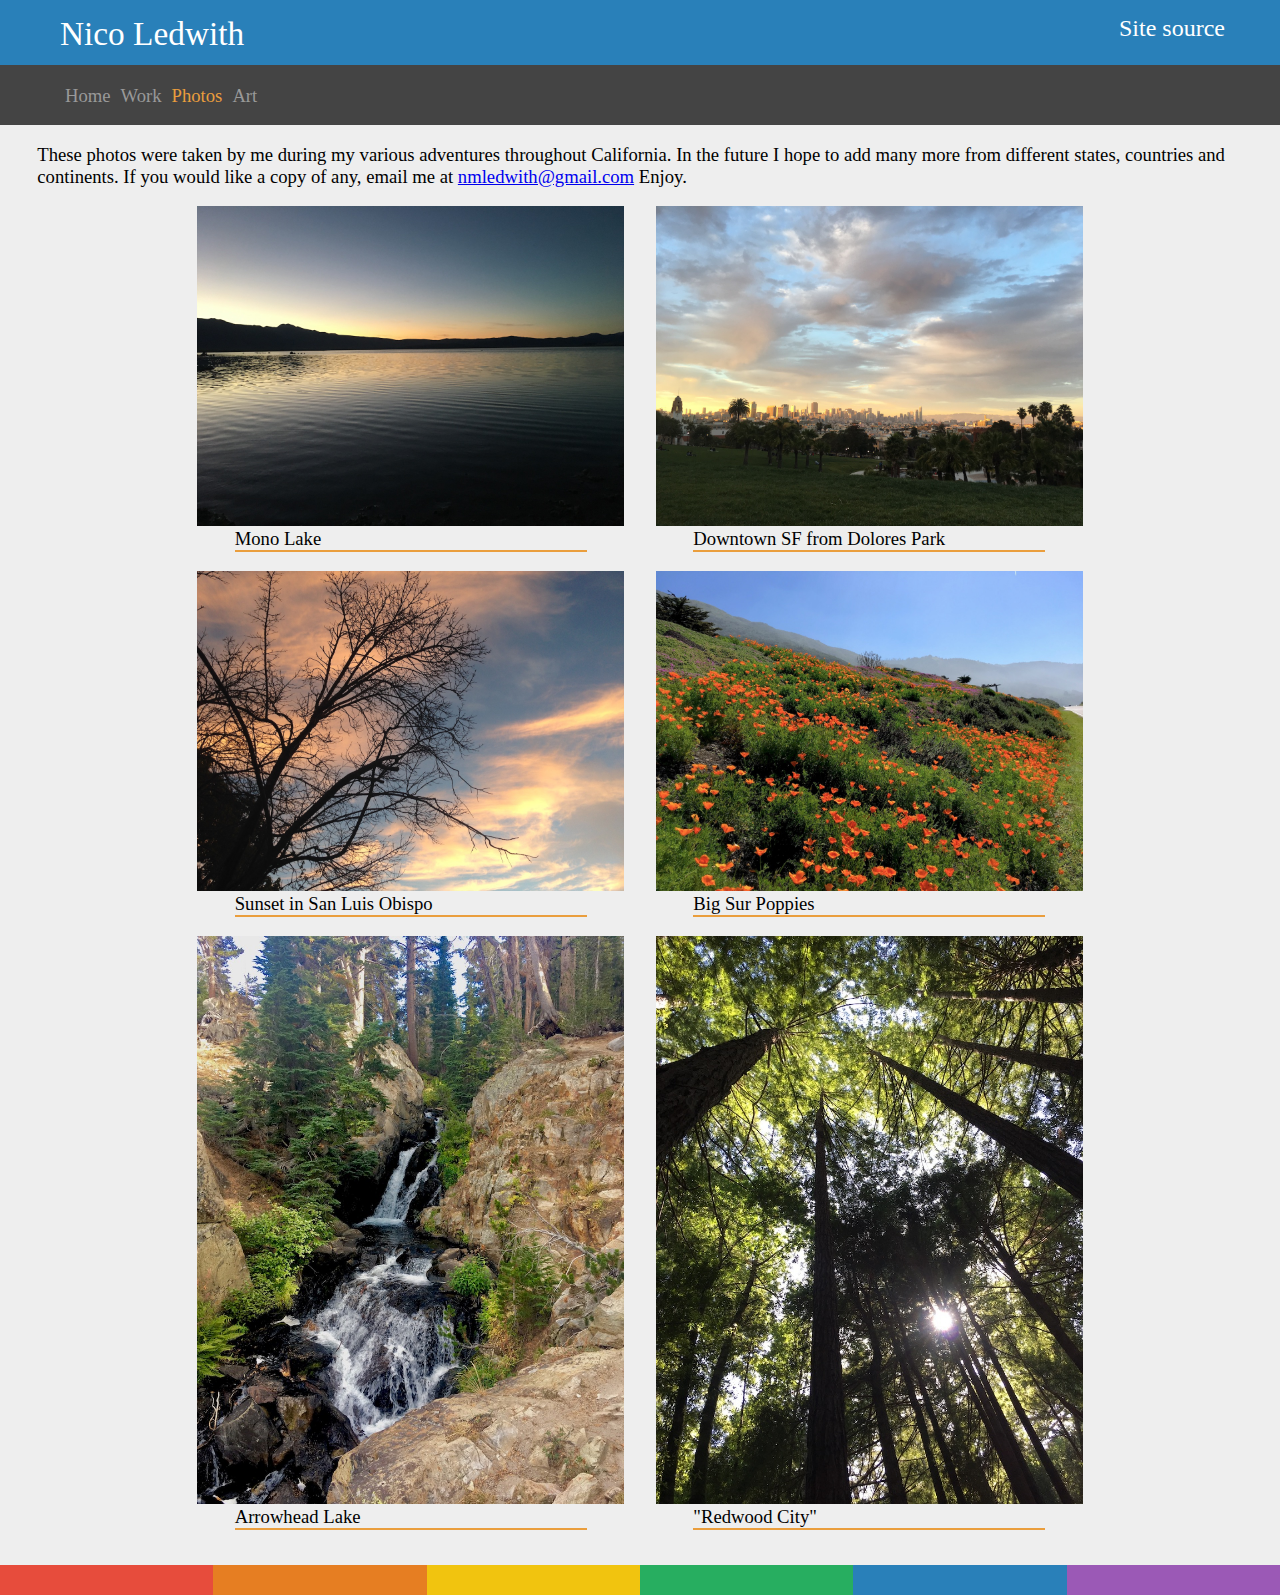
<file: photos.html>
<!DOCTYPE html>
<html lang="en">
<head>
  <meta charset="UTF-8">
  <meta name="viewport" content="width=device-width, initial-scale=1.0">
  <meta http-equiv="X-UA-Compatible" content="ie=edge">
  <link rel="stylesheet" href="index.css">
  <title>Nico Ledwith | Photos</title>
</head>
<body>
  <header>
    <section id="name">Nico Ledwith</section>
    <section id="hello"><a href="https://github.com/NicoLedwith/website">Site source</a></section>
  </header>

  <nav id="nav">
    <ul id="nav-list">
      <li><a href="index.html">Home</a></li>
      <li><a href="work.html">Work</a></li>
      <li class="selected"><a href="photos.html">Photos</a></li>
      <li><a href="art.html">Art</a></li>
    </ul>
  </nav>

  <div class="photos-container">
    <p>These photos were taken by me during my various adventures throughout California.
      In the future I hope to add many more from different states, countries and continents.
      If you would like a copy of any, email me at 
      <a href="mailto:nmledwith@gmail.com">nmledwith@gmail.com</a> 
      Enjoy.
    </p>
    <div class="grid">
      <div class="cell">
        <img src="images/comp/mono-lake.JPG" alt="" class="responsive-image">
        <p class="photo-caption">Mono Lake</p>
      </div>
      <div class="cell">
        <img src="images/comp/dolo.JPG" alt="" class="responsive-image">
        <p class="photo-caption">Downtown SF from Dolores Park</p>
      </div>
      <div class="cell">
        <img src="images/comp/slo sunset.JPG" alt="" class="responsive-image">
        <p class="photo-caption">Sunset in San Luis Obispo</p>
      </div>
      <div class="cell">
        <img src="images/comp/poppies.JPG" alt="" class="responsive-image">
        <p class="photo-caption">Big Sur Poppies</p>
      </div>
      <div class="cell">
        <img src="images/comp/arrowhead.JPG" alt="" class="responsive-image">
        <p class="photo-caption">Arrowhead Lake</p>
      </div>
      <div class="cell">
        <img src="images/comp/redwood city.JPG" alt="" class="responsive-image">
        <p class="photo-caption">"Redwood City"</p>
      </div>
    </div>
  </div>

  <footer>
    <table id="footer-table">
      <tr>
        <td id="red"></td>
        <td id="orange"></td>
        <td id="yellow"></td>
        <td id="green"></td>
        <td id="blue"></td>
        <td id="purple"></td>
      </tr>
    </table>
  </footer>
</body>
</html>
</file>
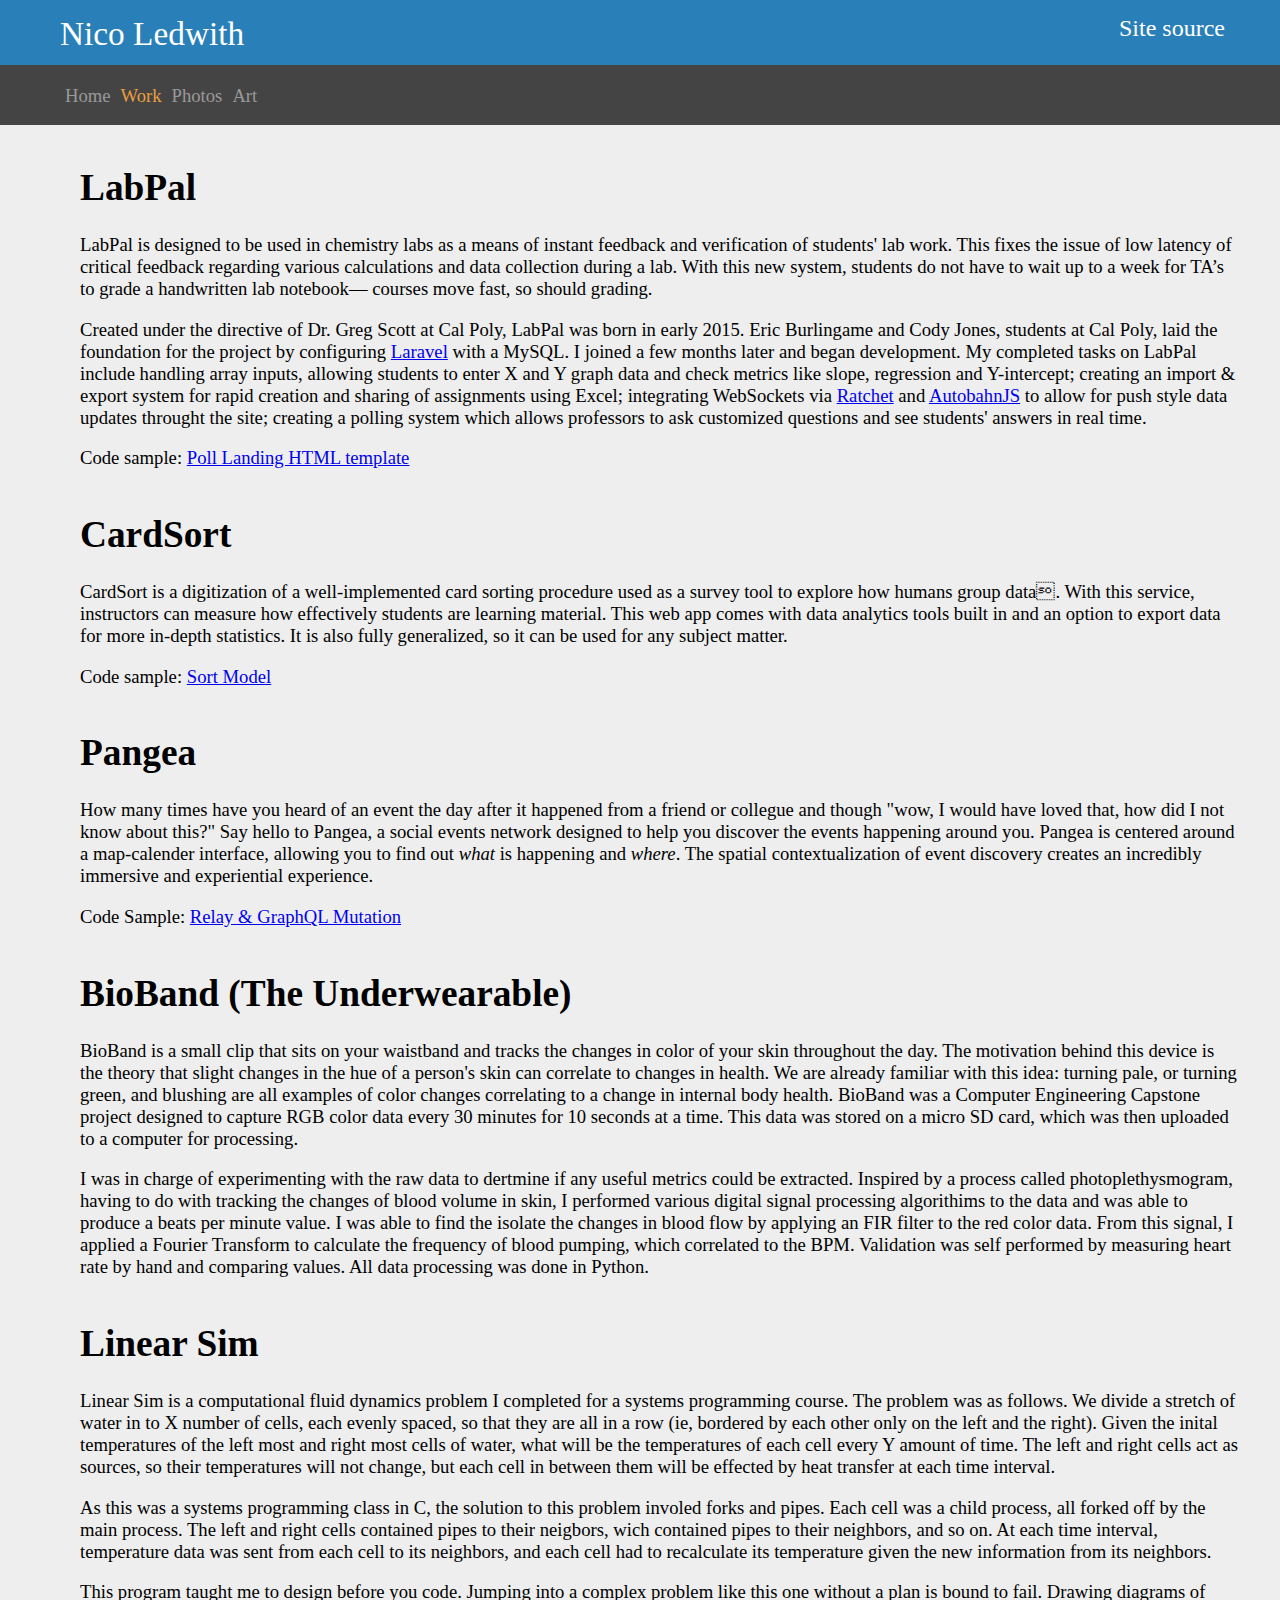
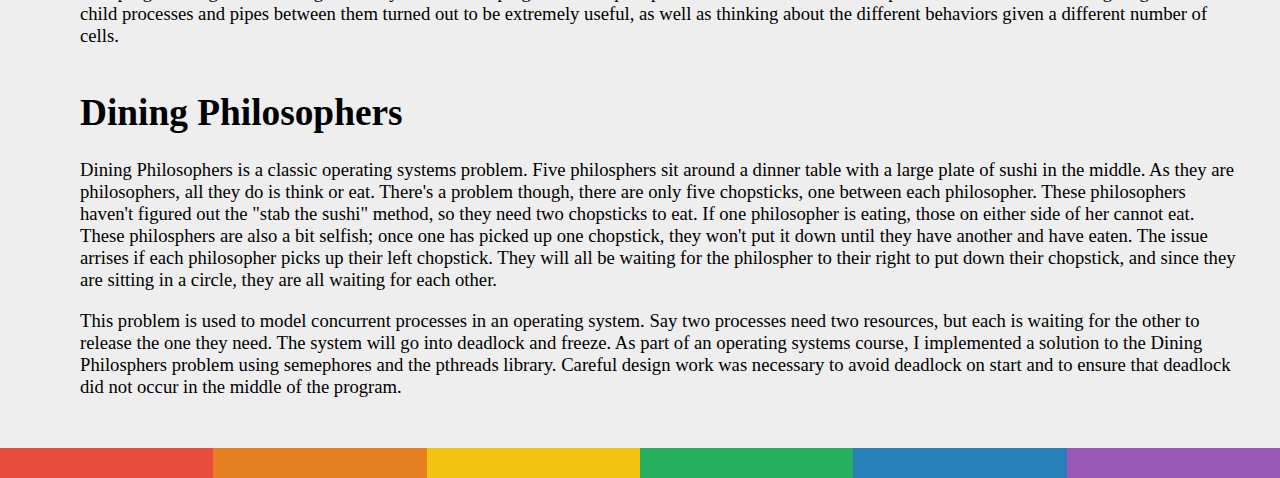
<file: work.html>
<!DOCTYPE html>
<html lang="en">
<head>
  <meta charset="UTF-8">
  <meta name="viewport" content="width=device-width, initial-scale=1.0">
  <meta http-equiv="X-UA-Compatible" content="ie=edge">
  <link rel="stylesheet" href="index.css">
  <title>Nico Ledwith | Work</title>
</head>
<body>
  <header>
    <section id="name">Nico Ledwith</section>
    <section id="hello"><a href="https://github.com/NicoLedwith/website">Site source</a></section>
  </header>

  <nav id="nav">
    <ul id="nav-list">
      <li><a href="index.html">Home</a></li>
      <li class="selected"><a href="work.html">Work</a></li>
      <li><a href="photos.html">Photos</a></li>
      <li><a href="art.html">Art</a></li>
    </ul>
  </nav>

  <div class="container">
    <section class="work-item-list-container">
      <ul id="work-item-list">
        <li>
          <h1>LabPal</h1>
          <p>
            LabPal is designed to be used in chemistry labs as a means of instant feedback and verification of students' lab work.
            This fixes the issue of low latency of critical feedback regarding various calculations and data collection during a lab.
            With this new system, students do not have to wait up to a week for TA’s to grade a handwritten lab notebook—
            courses move fast, so should grading.
          </p>
          <p>
            Created under the directive of Dr. Greg Scott at Cal Poly, LabPal was born in early 2015. Eric Burlingame and Cody Jones,
            students at Cal Poly, laid the foundation for the project by configuring <a href="https://laravel.com/">Laravel</a> with a MySQL. I joined a
            few months later and began development. My completed tasks on LabPal include handling array inputs, allowing students to
            enter X and Y graph data and check metrics like slope, regression and Y-intercept; creating an import & export system
            for rapid creation and sharing of assignments using Excel; integrating WebSockets via
            <a href="http://socketo.me/">Ratchet</a> and <a href="http://crossbar.io/autobahn/">AutobahnJS</a> to allow for push style data updates
            throught the site; creating a polling system which allows professors to ask customized questions and see students' answers in real time.
          </p>
          <p>Code sample:
            <a href="https://gist.github.com/NicoLedwith/de636d653b933817c0ac0e06959f3f09">Poll Landing HTML template</a>
          </p> 
        </li>
        <li>
          <h1>CardSort</h1>
          <p>CardSort is a digitization of a well-implemented card sorting procedure used as a survey tool to explore how humans group data.
            With this service, instructors can measure how effectively students are learning material. This web app comes with data analytics
            tools built in and an option to export data for more in-depth statistics. It is also fully generalized, so it can be used for any subject matter.
            <p>
              Code sample:
              <a href="https://gist.github.com/NicoLedwith/ad38f1b4af83463b07b1b90c0b9b0980">Sort Model</a>
            </p>
          </p>
        </li>
        <li>
          <h1>Pangea</h1>
          <p>How many times have you heard of an event the day after it happened from a friend or collegue and though "wow, I would have loved that, how did
            I not know about this?" Say hello to Pangea, a social events network designed to help you discover the events happening around you. Pangea is centered
            around a map-calender interface, allowing you to find out <em>what</em> is happening and <em>where</em>. The spatial contextualization of event discovery creates an
            incredibly immersive and experiential experience.
          </p>
          <p>Code Sample:
            <a href="https://gist.github.com/NicoLedwith/d438628907fb7bbafb21fd5a3c72cb3c">Relay & GraphQL Mutation</a>
          </p>
        </li>
        <li>
          <h1>BioBand (The Underwearable)</h1>
          <p>
            BioBand is a small clip that sits on your waistband and tracks the changes in color of your skin throughout the day. The motivation behind this device
            is the theory that slight changes in the hue of a person's skin can correlate to changes in health. We are already familiar with this idea: turning pale,
            or turning green, and blushing are all examples of color changes correlating to a change in internal body health. BioBand was a Computer Engineering Capstone project
            designed to capture RGB color data every 30 minutes for 10 seconds at a time. This data was stored on a micro SD card, which was then uploaded to a computer
            for processing.
          </p>
          <p>
            I was in charge of experimenting with the raw data to dertmine if any useful metrics could be extracted. Inspired by a process called
            photoplethysmogram, having to do with tracking the changes of blood volume in skin, I performed various digital signal processing algorithims to the data
            and was able to produce a beats per minute value. I was able to find the isolate the changes in blood flow by applying an FIR filter
            to the red color data. From this signal, I applied a Fourier Transform to calculate the frequency of blood pumping, which correlated to the BPM. Validation
            was self performed by measuring heart rate by hand and comparing values. All data processing was done in Python.
          </p>
        </li>
        <li>
          <h1>Linear Sim</h1>
          <p>
            Linear Sim is a computational fluid dynamics problem I completed for a systems programming course. The problem was as follows. We divide a stretch of water in to
            X number of cells, each evenly spaced, so that they are all in a row (ie, bordered by each other only on the left and the right). Given the inital temperatures of
            the left most and right most cells of water, what will be the temperatures of each cell every Y amount of time. The left and right cells act as sources, so their
            temperatures will not change, but each cell in between them will be effected by heat transfer at each time interval.
          </p>
          <p>
            As this was a systems programming class in C, the solution to this problem involed forks and pipes. Each cell was a child process, all forked off by the main process.
            The left and right cells contained pipes to their neigbors, wich contained pipes to their neighbors, and so on. At each time interval, temperature data was sent from each
            cell to its neighbors, and each cell had to recalculate its temperature given the new information from its neighbors.
          </p>
          <p>
            This program taught me to design before you code. Jumping into a complex problem like this one without a plan is bound to fail. Drawing diagrams of child processes
            and pipes between them turned out to be extremely useful, as well as thinking about the different behaviors given a different number of cells.
          </p>
        </li>
        <li>
          <h1>Dining Philosophers</h1>
          <p>
            Dining Philosophers is a classic operating systems problem. Five philosphers sit around a dinner table with a large plate of sushi in the middle.
            As they are philosophers, all they do is think or eat. There's a problem though, there are only five chopsticks, one between each philosopher.
            These philosophers haven't figured out the "stab the sushi" method, so they need two chopsticks to eat. If one philosopher is eating, those on either
            side of her cannot eat. These philosphers are also a bit selfish; once one has picked up one chopstick, they won't put it down until they have another
            and have eaten. The issue arrises if each philosopher picks up their left chopstick. They will all be waiting for the philospher to their right to put
            down their chopstick, and since they are sitting in a circle, they are all waiting for each other.
          </p>
          <p>
            This problem is used to model concurrent processes in an operating system. Say two processes need two resources, but each is waiting for the other to
            release the one they need. The system will go into deadlock and freeze. As part of an operating systems course, I implemented a solution to the Dining
            Philosphers problem using semephores and the pthreads library. Careful design work was necessary to avoid deadlock on start and to ensure that deadlock
            did not occur in the middle of the program.
          </p>
        </li>
      </ul>
    </section>
  </div>

  <footer>
    <table id="footer-table">
      <tr>
        <td id="red"></td>
        <td id="orange"></td>
        <td id="yellow"></td>
        <td id="green"></td>
        <td id="blue"></td>
        <td id="purple"></td>
      </tr>
    </table>
  </footer>
</body>
</html>
</file>
<file: index.css>
body {
  font-family: "Quicksand";
  font-size: 14pt;
  margin: auto;
  background-color: #EEE; }

.container {
  margin: 0 auto;
  max-width: 1200px;
  padding: 1rem;
  height: auto; }

header {
  height: 50px;
  background-color: #2980b9;
  padding: 15px 55px 0 60px; }

header #name {
  font-family: "Quicksand";
  display: inline;
  font-size: 25pt;
  padding-top: 20px;
  color: #fff; }

header #hello {
  display: inline;
  float: right;
  font-size: 18pt;
  right: 50%; }
  header #hello a {
    color: #fff;
    text-decoration: none; }
  @media only screen and (max-width: 465px) {
    header #hello {
      display: none; } }

@media only scren and (max-width: 400px) {
  header #hello {
    float: none; } }
/* nav */
#nav {
  height: 40px;
  background-color: #444;
  padding: 10px 20px 10px 20px; }

#nav-list {
  list-style: none;
  margin-top: 10px; }

#nav-list li {
  display: inline;
  float: left;
  margin-left: 5px;
  margin-right: 5px; }

#nav-list li.selected a {
  color: #EA9E3D; }

#nav-list li a {
  text-decoration: none;
  color: #999; }

#nav-list li a:hover {
  color: #EA9E3D; }

/* bio */
#bio {
  height: auto; }
  @media only screen and (max-width: 768px) {
    #bio {
      display: flex;
      flex-direction: column;
      align-items: center; } }

#left-para {
  float: left;
  width: 45%; }
  @media only screen and (max-width: 768px) {
    #left-para {
      width: 90%;
      height: auto;
      padding: 0 1rem; } }

.mid-line {
  float: left;
  border: 0.5px solid #888;
  height: 550px;
  margin-top: 50px;
  margin-left: 5%; }
  @media only screen and (max-width: 768px) {
    .mid-line {
      display: none; } }

#right-pic {
  float: right;
  width: 45%; }
  @media only screen and (max-width: 768px) {
    #right-pic {
      width: 100%;
      margin: auto; } }

#profile {
  margin-top: 2.5%;
  width: 100%; }

/* footer */
#footer-table {
  height: 30px;
  width: 100%;
  border-collapse: collapse;
  margin-top: 1rem; }

.footer-color {
  margin: 0;
  display: inline;
  height: 30px;
  width: 16.6667%;
  padding: 0; }

#red {
  background-color: #e74c3c; }

#orange {
  background-color: #e67e22; }

#yellow {
  background-color: #f1c40f; }

#green {
  background-color: #27ae60; }

#blue {
  background-color: #2980b9; }

#purple {
  background-color: #9b59b6; }

/* Work page and Photos */
#work-item-list {
  list-style: none;
  margin: auto;
  display: flex;
  align-content: center;
  flex-direction: column; }

/* Photos */
.photos-container {
  margin-top: 1em; }
  .photos-container p {
    margin: 1em 2em; }
  .photos-container .cell {
    margin: 0 1rem;
    align-items: center; }
    @media screen and (min-width: 600px) {
      .photos-container .cell {
        width: 60%; } }
    @media screen and (min-width: 1000px) {
      .photos-container .cell {
        width: calc(100% / 3); } }
  .photos-container .photo-caption {
    border-bottom: 2px solid #EA9E3D;
    margin-top: 2px; }

.responsive-image {
  max-width: 100%; }

.cell img {
  display: block; }

.grid {
  justify-content: center;
  display: flex;
  flex-wrap: wrap;
  flex-direction: row; }

.art-container .project {
  margin: 2rem 0 2rem 0; }
  .art-container .project h3 {
    text-align: center; }
.art-container .cell {
  margin: 0 1rem; }
  @media screen and (min-width: 600px) {
    .art-container .cell {
      width: 60%; } }
.art-container .art-caption {
  border-bottom: 2px solid #EA9E3D;
  margin-top: 2px; }

/*# sourceMappingURL=index.css.map */
</file>
